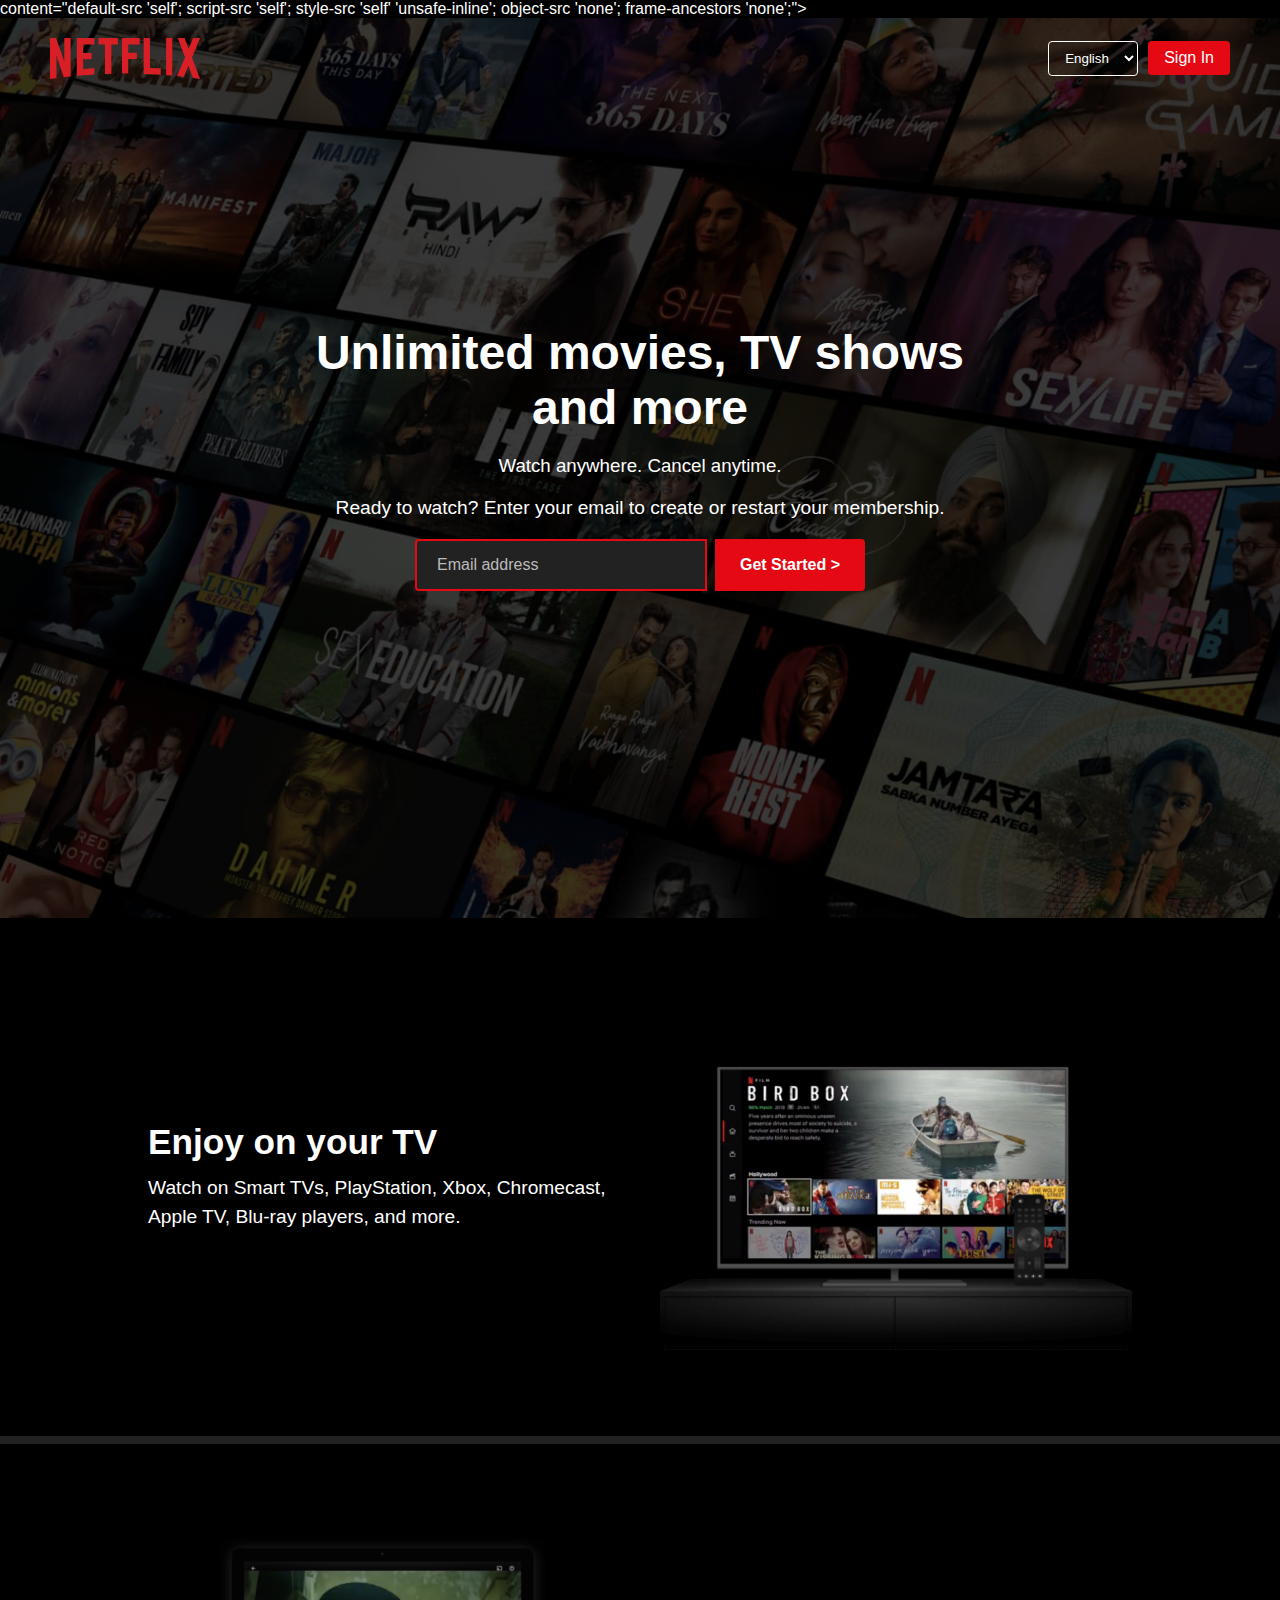
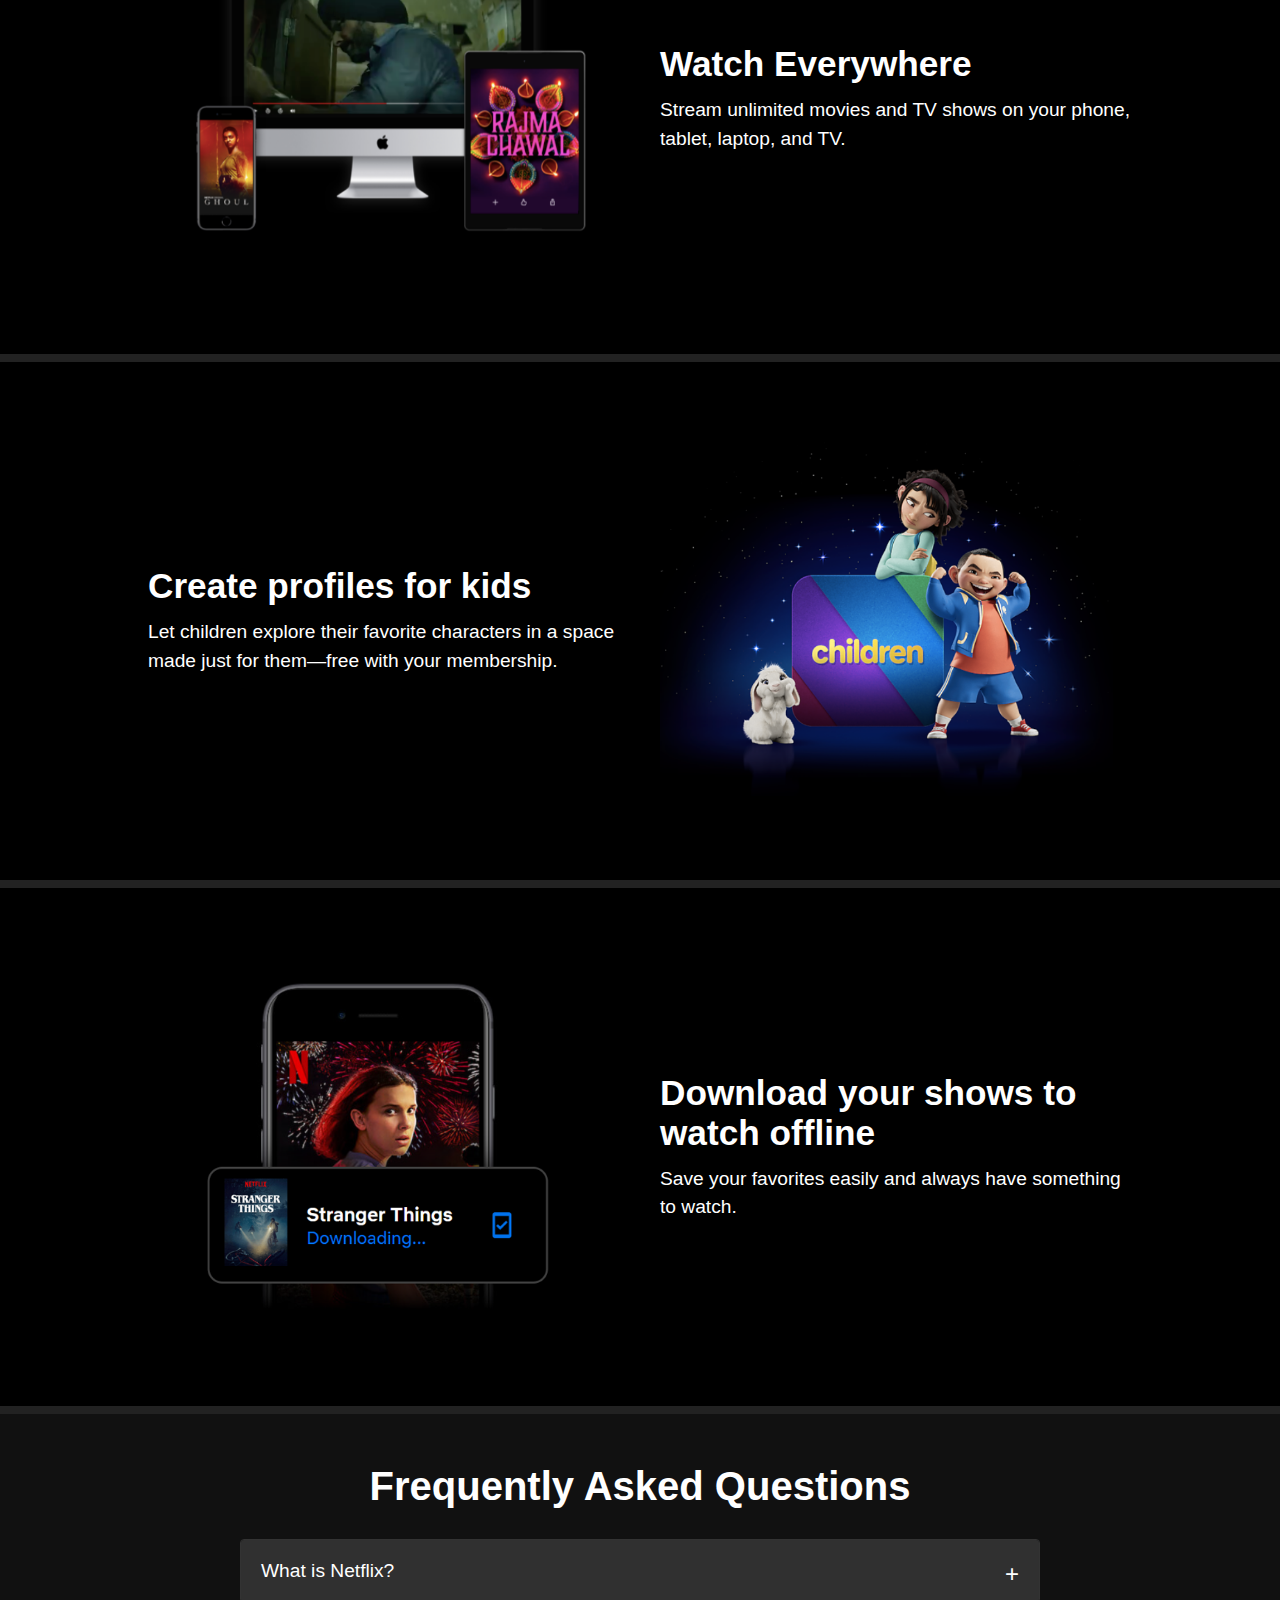
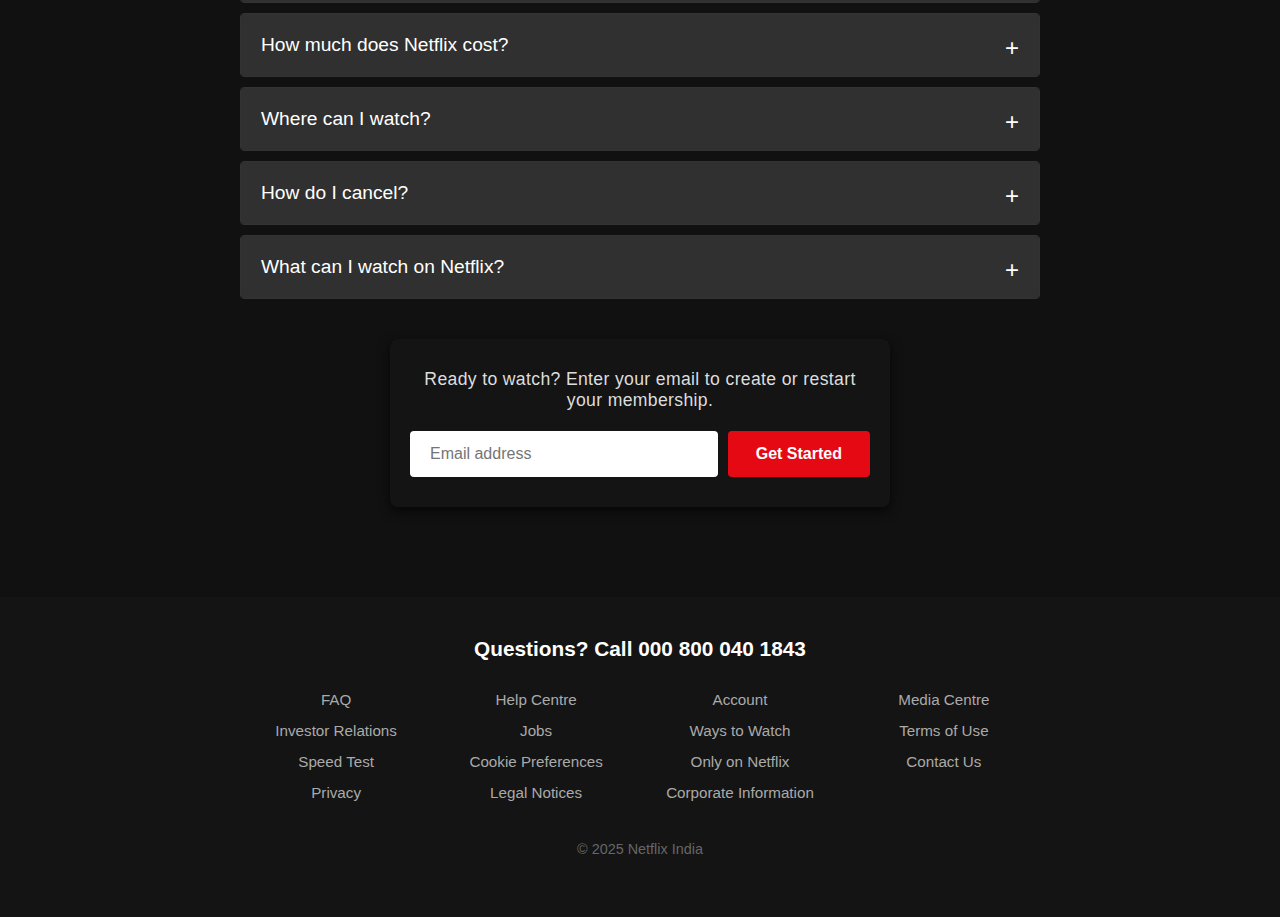
<file: index.html>
<!DOCTYPE html>
<html lang="en">

<head>
    <meta charset="UTF-8">
    <meta name="viewport" content="width=device-width, initial-scale=1.0">
    <meta name="description"
        content="This Netflix UI Clone is built for educational purposes only. Not affiliated with Netflix.">
    <meta name="author" content="Md Afjal">
    <!-- Security Meta Tags -->
    <meta http-equiv="Content-Security-Policy"
    <meta name="google-site-verification" content="your-code-here">
        content="default-src 'self'; script-src 'self'; style-src 'self' 'unsafe-inline'; object-src 'none'; frame-ancestors 'none';">
    <meta http-equiv="X-Content-Type-Options" content="nosniff">
    <meta http-equiv="X-Frame-Options" content="DENY">
    <meta name="referrer" content="no-referrer">
    <title>Netflix Clone - Educational Project</title>
    <link rel="stylesheet" href="style.css" />
    <link rel="icon" href="netflix-img/images/fav icon.png">
</head>

<body>
    <header>
        <nav class="navbar">
            <img class="logo" src="netflix-img/images/logo.png" alt="Netflix Logo">
            <div class="nav-buttons">
                <select>
                    <option>English</option>
                    <option>Hindi</option>
                </select>
                <a href="signup.html"><button class="sign-in">Sign In</button></a>
            </div>
        </nav>
        <div class="hero-content">
            <h1>Unlimited movies, TV shows and more</h1>
            <h3>Watch anywhere. Cancel anytime.</h3>
            <p>Ready to watch? Enter your email to create or restart your membership.</p>
            <form class="email-form">
                <input type="email" placeholder="Email address" required />
                <button type="submit">Get Started &gt;</button>
            </form>
        </div>
    </header>

    <section class="feature">
        <div class="feature-text">
            <h2>Enjoy on your TV</h2>
            <p>Watch on Smart TVs, PlayStation, Xbox, Chromecast, Apple TV, Blu-ray players, and more.</p>
        </div>
        <div class="feature-img">
            <a href="https://www.netflix.com/in/title/80196789?source=35&fromWatch=true" target="_blank"><img
                    src="netflix-img/images/feature-1.png" alt="TV Viewing" /></a>
        </div>
    </section>

    <section class="feature reverse">
        <div class="feature-text">
            <h2>Watch Everywhere</h2>
            <p>Stream unlimited movies and TV shows on your phone, tablet, laptop, and TV.</p>
        </div>
        <div class="feature-img">
            <a href="https://www.netflix.com/in/title/80115328?source=35&fromWatch=true" target="_blank"><img
                    src="netflix-img/images/feature-3.png" alt="Devices" /></a>
        </div>
    </section>

    <section class="feature">
        <div class="feature-text">
            <h2>Create profiles for kids</h2>
            <p>Let children explore their favorite characters in a space made just for them—free with your membership.
            </p>
        </div>
        <div class="feature-img">
            <a href="https://www.netflix.com/in/browse/genre/783" target="_blank"><img
                    src="netflix-img/images/feature-4.png" alt="Kids Profile" /></a>
        </div>
    </section>

    <section class="feature reverse">
        <div class="feature-text">
            <h2>Download your shows to watch offline</h2>
            <p>Save your favorites easily and always have something to watch.</p>
        </div>
        <div class="feature-img">
            <a href="https://www.netflix.com/in/title/80057281?source=35&fromWatch=true" target="_blank"><img
                    src="netflix-img/images/feature-2.png" alt="Mobile Download" /></a>
        </div>
    </section>

    <section class="faq">
        <h2>Frequently Asked Questions</h2>
        <ul class="accordion">
            <li>
                <input type="radio" name="accordion" id="faq1">
                <label for="faq1">What is Netflix?</label>
                <div class="content">
                    <p>Netflix is a streaming service offering a wide variety of award-winning TV shows, movies, anime,
                        documentaries, and more on thousands of internet-connected devices.</p>
                </div>
            </li>

            <li>
                <input type="radio" name="accordion" id="faq2">
                <label for="faq2">How much does Netflix cost?</label>
                <div class="content">
                    <p>Netflix offers various plans starting at Rs 199 to Rs 649 per month depending on your needs and
                        devices used.</p>
                </div>
            </li>

            <li>
                <input type="radio" name="accordion" id="faq3">
                <label for="faq3">Where can I watch?</label>
                <div class="content">
                    <p>You can watch anywhere, anytime on an unlimited number of devices. Sign in with your Netflix
                        account to watch instantly on the web or on the app.</p>
                </div>
            </li>

            <li>
                <input type="radio" name="accordion" id="faq4">
                <label for="faq4">How do I cancel?</label>
                <div class="content">
                    <ol>
                        <li>Open Netflix and go to your profile.</li>
                        <li>Click on 'Account.'</li>
                        <li>Select 'Cancel Membership.'</li>
                        <li>Confirm your cancellation.</li>
                    </ol>
                </div>
            </li>

            <li>
                <input type="radio" name="accordion" id="faq5">
                <label for="faq5">What can I watch on Netflix?</label>
                <div class="content">
                    <ul>
                        <li>Mighty Little Bheem</li>
                        <li>Rangabali</li>
                        <li>Khakee: The Bihar Chapter</li>
                        <li>Stories by Rabindranath Tagore</li>
                        <li>Class</li>
                        <li>Mrs. Chatterjee vs Norway</li>
                        <li>Chor Nikal Ke Bhaga</li>
                    </ul>
                </div>
            </li>
        </ul>
        <div class="email-callout">
            <small>Ready to watch? Enter your email to create or restart your membership.</small>
            <form class="email-signup">
                <input type="email" placeholder="Email address" required>
                <button type="submit">Get Started</button>
            </form>
        </div>
    </section>

    <footer class="footer">
        <h2 class="footer-heading">Questions? Call 000 800 040 1843</h2>
        <div class="footer-cols">
            <div class="col">
                <a href="https://help.netflix.com/en/node/412" target="_blank">FAQ</a>
                <a href="https://ir.netflix.net/ir-overview/profile/default.aspx" target="_blank">Investor Relations</a>
                <a href="https://fast.com/" target="_blank">Speed Test</a>
                <a href="https://help.netflix.com/legal/privacy" target="_blank">Privacy</a>
            </div>

            <div class="col">
                <a href="https://help.netflix.com/en" target="_blank">Help Centre</a>
                <a href="https://jobs.netflix.com/" target="_blank">Jobs</a>
                <a href="index.html" target="_blank">Cookie Preferences</a>
                <a href="https://help.netflix.com/legal/notices" target="_blank">Legal Notices</a>
            </div>

            <div class="col">
                <a href="signup.html" target="_blank">Account</a>
                <a href="https://help.netflix.com/en/node/14361" target="_blank">Ways to Watch</a>
                <a href="https://www.netflix.com/in/browse/genre/839338" target="_blank">Only on Netflix</a>
                <a href="https://help.netflix.com/en/node/134094" target="_blank">Corporate Information</a>
            </div>

            <div class="col">
                <a href="https://media.netflix.com/en/" target="_blank">Media Centre</a>
                <a href="https://help.netflix.com/legal/termsofuse" target="_blank">Terms of Use</a>
                <a href="https://help.netflix.com/en/contactus" target="_blank">Contact Us</a>
            </div>
        </div>
        <p class="copyright-txt">&copy; 2025 Netflix India</p>
    </footer>
</body>

</html>
</file>
<file: style.css>
* {
  margin: 0;
  padding: 0;
  box-sizing: border-box;
}

body {
  font-family: Arial, sans-serif;
  background: #000;
  color: #fff;
}

/* Header / Hero Section */
header {
  height: 100vh;
  position: relative;
  background: linear-gradient(rgba(0, 0, 0, 0.7), rgba(0, 0, 0, 0.7)),
    url("netflix-img/images/header-image.png") no-repeat center center/cover;
  padding: 20px 50px;
}

nav.navbar {
  display: flex;
  justify-content: space-between;
  align-items: center;
}

.logo {
  width: 150px;
}

/* Nav Buttons container */
.nav-buttons {
  display: flex;
  align-items: center;
  gap: 10px;
}

/* Language select */
.nav-buttons select {
  background: transparent;
  border: 1px solid #fff;
  color: #fff;
  padding: 8px 12px;
  cursor: pointer;
  border-radius: 4px;
  transition: background-color 0.3s ease, color 0.3s ease;
}

.nav-buttons select:hover {
  background-color: #e50914;
  color: white;
}

/* Sign In Button */
.sign-in {
  background: #e50914;
  border: none;
  color: white;
  padding: 8px 16px;
  font-size: 1rem;
  border-radius: 4px;
  cursor: pointer;
  transition: background-color 0.3s ease, transform 0.3s ease;
}

.sign-in:hover {
  background-color: #f40612;
  transform: scale(1.05);
}

/* Hero Content */
.hero-content {
  position: absolute;
  top: 50%;
  left: 50%;
  transform: translate(-50%, -50%);
  text-align: center;
  max-width: 700px;
  width: 90%;
}

.hero-content h1 {
  font-size: 3rem;
  margin-bottom: 20px;
}

.hero-content h3 {
  font-weight: 400;
  margin-bottom: 20px;
}

.hero-content p {
  margin-bottom: 20px;
  font-size: 1.2rem;
}

/* Email Signup Form */

.email-form {
  display: flex;
  justify-content: center;
  max-width: 450px;
  margin: 20px auto;
  gap: 8px;
  flex-wrap: nowrap;
}

.email-form input[type="email"] {
  flex: 1;
  padding: 15px 20px;
  font-size: 1rem;
  border: 2px solid #e50914;
  border-radius: 4px 0 0 4px;
  outline: none;
  transition: border-color 0.3s ease, box-shadow 0.3s ease;
  background-color: #222;
  color: #fff;
}

.email-form input[type="email"]::placeholder {
  color: #bbb;
}

.email-form input[type="email"]:focus {
  border-color: #f40612;
  box-shadow: 0 0 8px #f40612;
}

.email-form button {
  background-color: #e50914;
  border: none;
  color: white;
  padding: 15px 25px;
  font-size: 1rem;
  font-weight: 600;
  border-radius: 0 4px 4px 0;
  cursor: pointer;
  transition: background-color 0.3s ease, transform 0.2s ease;
  user-select: none;
}

.email-form button:hover {
  background-color: #f40612;
  transform: scale(1.05);
}

.email-form button:active {
  transform: scale(0.95);
}

.email-callout {
  background: #141414; /* Dark background */
  padding: 30px 20px;
  border-radius: 8px;
  text-align: center;
  max-width: 500px;
  margin: 40px auto;
  box-shadow: 0 4px 12px rgba(0, 0, 0, 0.7);
  color: #eee;
  font-family: "Helvetica Neue", Arial, sans-serif;
}

.email-callout small {
  display: block;
  font-size: 1.1rem;
  margin-bottom: 20px;
  font-weight: 500;
  letter-spacing: 0.02em;
  color: #ddd;
}

.email-signup {
  display: flex;
  justify-content: center;
  gap: 10px;
  flex-wrap: wrap;
}

.email-signup input[type="email"] {
  flex: 1 1 250px;
  padding: 14px 20px;
  font-size: 1rem;
  border: none;
  border-radius: 4px;
  outline: none;
  transition: box-shadow 0.3s ease;
}

.email-signup input[type="email"]:focus {
  box-shadow: 0 0 8px #e50914;
}

.email-signup button {
  background-color: #e50914;
  border: none;
  color: white;
  font-weight: bold;
  padding: 14px 28px;
  font-size: 1rem;
  border-radius: 4px;
  cursor: pointer;
  transition: background-color 0.3s ease, transform 0.3s ease;
  flex-shrink: 0;
}

.email-signup button:hover {
  background-color: #f40612;
  transform: scale(1.05);
}

/* Features Section */
/* Feature section container */
.feature {
  display: flex;
  justify-content: space-between;
  align-items: center;
  padding: 60px 10%;
  color: white;
  border-bottom: 8px solid #222;
  flex-wrap: wrap;
}

.feature:hover {
  background-color: #000000;
  transition: background-color 0.3s ease, box-shadow 0.3s ease;
}

.feature.reverse {
  flex-direction: row-reverse;
}

/* Text box styling */
.feature-text {
  flex: 1;
  min-width: 280px;
  padding: 20px;
}

.feature-text h2 {
  font-size: 2.2rem;
  margin-bottom: 12px;
}

.feature-text p {
  font-size: 1.2rem;
  line-height: 1.5;
}

.feature-text h2,
.feature-text p {
  transition: transform 0.3s ease, color 0.3s ease;
}

.feature:hover .feature-text h2 {
  transform: translateY(-5px);
  color: #e50914;
}

.feature:hover .feature-text p {
  color: #ccc;
}

/* Image box styling */
.feature-img {
  flex: 1;
  min-width: 280px;
  padding: 20px;
  display: flex;
  justify-content: center;
}

.feature-img img {
  max-width: 100%;
  height: auto;
  transition: transform 0.4s ease;
}

.feature:hover .feature-img img {
  transform: scale(1.05);
}

.row {
  display: flex;
  align-items: center;
  gap: 40px;
}

.row .text-col {
  flex: 1;
  text-align: left;
}

.row.reverse {
  flex-direction: row-reverse;
}

.text-col {
  flex: 1;
  padding: 20px;
}

.text-col h2 {
  font-size: 2rem;
  margin-bottom: 10px;
}

.text-col p {
  font-size: 1.1rem;
}

.img-col {
  flex: 1;
  text-align: center;
}

.img-col img {
  width: 100%;
  max-width: 500px;
  cursor: pointer;
  transition: transform 0.3s ease;
}

.img-col img:hover {
  transform: scale(1.05);
}

/* FAQ Accordion */
.faq {
  background: #111;
  padding: 50px 20px;
  text-align: center;
}

.faq h2 {
  font-size: 2.5rem;
  margin-bottom: 30px;
}

.accordion {
  max-width: 800px;
  margin: 0 auto;
  text-align: left;
}

.accordion li {
  list-style: none;
  margin-bottom: 10px;
  border: 1px solid #333;
  border-radius: 4px;
  overflow: hidden;
}

.accordion input[type="radio"] {
  display: none;
}

.accordion label {
  display: block;
  padding: 20px;
  background: #303030;
  font-size: 1.2rem;
  cursor: pointer;
  position: relative;
  user-select: none;
  transition: background-color 0.3s ease;
}

.accordion label:hover {
  background-color: #444;
}

.accordion label::after {
  content: "+";
  position: absolute;
  right: 20px;
  font-size: 1.5rem;
  transition: transform 0.3s ease;
}

.accordion input:checked + label::after {
  content: "-";
  transform: rotate(180deg);
}

.accordion .content {
  max-height: 0;
  overflow: hidden;
  background: #444;
  transition: max-height 0.5s ease, padding 0.5s ease;
  padding: 0 20px;
}

.accordion input:checked ~ .content {
  max-height: 400px;
  padding: 20px;
}

/* Footer */
.footer {
  background-color: #141414;
  color: #b3b3b3;
  padding: 40px 20px 60px;
  font-family: "Helvetica Neue", Arial, sans-serif;
  text-align: center;
}
.footer-heading {
  font-weight: 600;
  font-size: 1.3rem;
  margin-bottom: 30px;
  color: white;
}

.footer h2 {
  margin-bottom: 30px;
}

.footer-cols {
  display: flex;
  justify-content: center;
  gap: 60px;
  flex-wrap: wrap;
  margin-bottom: 40px;
}

.col {
  display: flex;
  flex-direction: column;
  gap: 14px;
  min-width: 140px;
}

.col a {
  color: #b3b3b3;
  text-decoration: none;
  font-size: 0.95rem;
  transition: color 0.3s ease;
}

.col a:hover {
  color: #e50914;
  text-decoration: underline;
}

.footer-cols .col {
  display: flex;
  flex-direction: column;
  gap: 14px;
  min-width: 140px;
}

.footer a {
  color: #aaa;
  text-decoration: none;
  transition: color 0.3s ease;
}

.footer a:hover {
  color: white;
  text-decoration: underline;
}

.footer-language {
  background: transparent;
  border: 1px solid #aaa;
  color: #aaa;
  width: 100%;
  padding: 6px 12px;
  border-radius: 15px;
  border: 1px solid #aaa;
  cursor: pointer;
  margin-bottom: 20px;
  transition: background-color 0.3s ease, color 0.3s ease;
}

.footer-language:hover,
.footer-language:focus {
  border-color: #042fbb;
  color: #fff;
  outline: none;
  box-shadow: 0 0 8px #042fbb;
}

.copyright-txt {
  font-size: 0.9rem;
  color: #666;
}

.sr-only {
  position: absolute;
  width: 1px;
  height: 1px;
  padding: 0;
  margin: -1px;
  overflow: hidden;
  clip: rect(0, 0, 0, 0);
  border: 0;
}

/* Footer language select */
.footer select {
  background: transparent;
  border: 1px solid #aaa;
  color: #aaa;
  padding: 8px 12px;
  border-radius: 4px;
  cursor: pointer;
  margin-top: 20px;
  transition: background-color 0.3s ease, color 0.3s ease;
}

.footer select:hover {
  background-color: #e50914;
  color: white;
}

.footer .copyright-txt {
  margin-top: 10px;
  font-size: 0.9rem;
}

.language-wrapper {
  display: inline-block;
  position: relative;
  width: 150px;
}

/* Responsive Styles */
@media (max-width: 900px) {
  .row {
    flex-direction: column !important;
  }

  .text-col,
  .img-col {
    padding: 10px;
    max-width: 100%;
  }

  .hero-content h1 {
    font-size: 2.2rem;
  }

  .hero-content h3,
  .hero-content p {
    font-size: 1rem;
  }

  nav.navbar {
    padding: 0 10px;
  }
}

@media (max-width: 480px) {
  header {
    padding: 20px 15px;
  }

  .hero-content h1 {
    font-size: 1.8rem;
  }

  .hero-content h3,
  .hero-content p {
    font-size: 0.9rem;
  }

  .nav-buttons {
    flex-direction: column;
    gap: 8px;
  }

  .nav-buttons select,
  .sign-in {
    width: 100%;
  }

  .footer-cols {
    flex-direction: column;
    gap: 20px;
  }

  .footer-language {
    width: 100%;
    max-width: 300px;
  }
  @media (max-width: 480px) {
    .email-signup {
      flex-direction: column;
    }

    .email-signup input[type="email"],
    .email-signup button {
      width: 100%;
      flex: none;
    }
  }

  @media (max-width: 500px) {
    .email-form {
      flex-direction: column;
      max-width: 100%;
    }

    .email-form input[type="email"],
    .email-form button {
      width: 100%;
      border-radius: 4px;
    }

    .email-form button {
      margin-top: 12px;
    }
  }

  @media (max-width: 768px) {
    .feature {
      flex-direction: column;
      text-align: center;
    }
    .feature.reverse {
      flex-direction: column;
    }
  }
}
</file>
